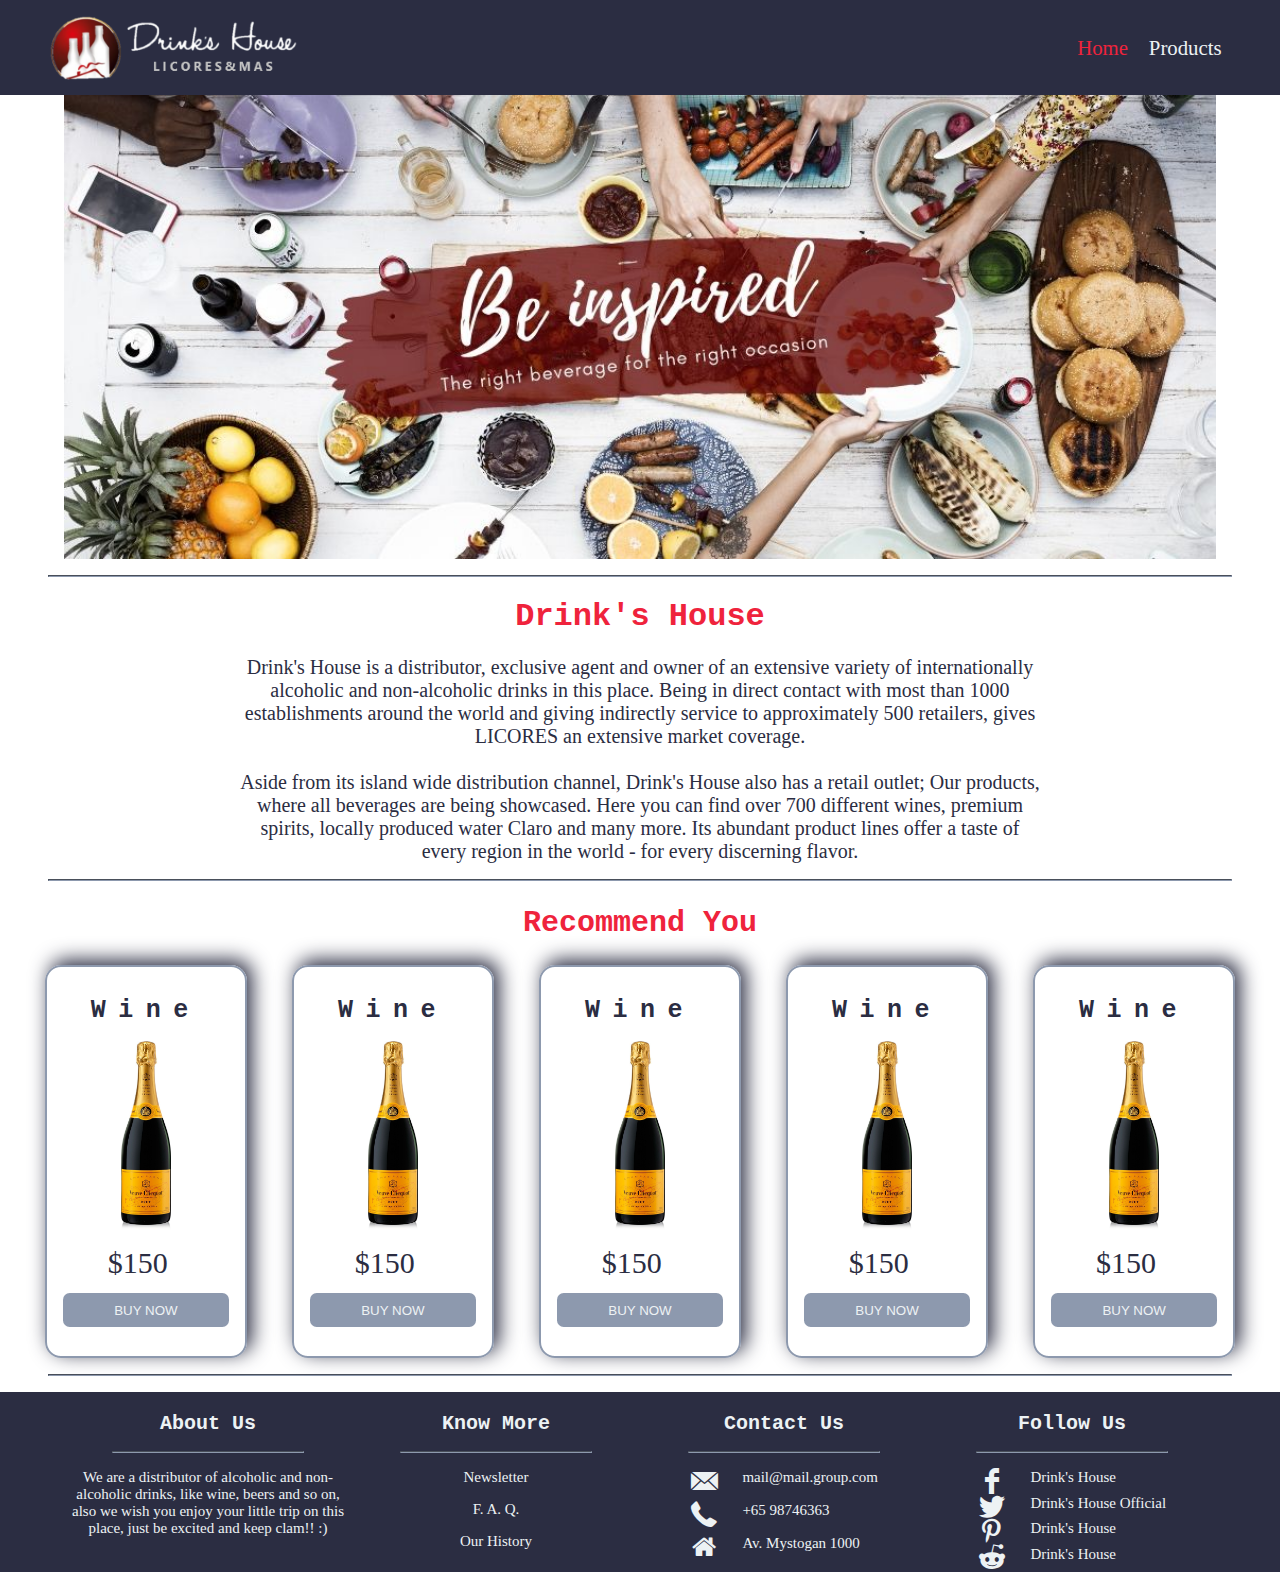
<file: index.html>
<!DOCTYPE html>
<html lang="en">
<head>
    <meta charset="UTF-8">
    <meta http-equiv="X-UA-Compatible" content="IE=edge">
    <meta name="viewport" content="width=device-width, initial-scale=1.0">
    <link rel="shortcut icon" href="logo/icon.png" type="image/x-icon">
    <link rel="stylesheet" href="style/style.css">
    <link rel="stylesheet" href="Icons/fontello-1528e874/css/fontello.css">
    <title>Drink's House</title>
</head>
<body>
    <nav>
        <img src="logo/logo.png" alt="Logo">
        <ul class="nav-options">
            <li><a href="index.html" class="active">Home</a></li>
            <li><a href="links/products/product.html">Products</a></li>
        </ul>
    </nav>
    <div class="slide">
        <img src="img/img1.jpg" alt="Img1">
    </div>
    <hr>
    <div class="about-us">
        <h1>Drink's House</h1>
        <p>Drink's House is a distributor, exclusive agent and owner of an extensive variety of internationally alcoholic and non-alcoholic drinks in this place. Being in direct contact with most than 1000 establishments around the world and giving indirectly service to approximately 500 retailers, gives LICORES an extensive market coverage. 
        <br>
        <br>
        Aside from its island wide distribution channel, Drink's House also has a retail outlet; Our products, where all beverages are being showcased. Here you can find over 700 different wines, premium spirits, locally produced water Claro and many more. Its abundant product lines offer a taste of every region in the world - for every discerning flavor. </p>
    </div>
    <hr>
    <div class="recommend">
        <h2>Recommend You</h2>
        <div class="cards">
            <div class="card">
                <h3>Wine</h3>
                <img src="products/item1.jpg" alt="Vino">
                <span>$150</span>
                <button>BUY NOW</button>
            </div>
            <div class="card">
                <h3>Wine</h3>
                <img src="products/item1.jpg" alt="Vino">
                <span>$150</span>
                <button>BUY NOW</button>
            </div>
            <div class="card">
                <h3>Wine</h3>
                <img src="products/item1.jpg" alt="Vino">
                <span>$150</span>
                <button>BUY NOW</button>
            </div>
            <div class="card">
                <h3>Wine</h3>
                <img src="products/item1.jpg" alt="Vino">
                <span>$150</span>
                <button>BUY NOW</button>
            </div>
            <div class="card">
            <h3>Wine</h3>
                <img src="products/item1.jpg" alt="Vino">
                <span>$150</span>
                <button>BUY NOW</button>
            </div>
        </div>
    </div>
    <hr>
    <footer>
        <div class="col1">
            <h4>About Us</h4><hr>
            <p>We are a distributor of alcoholic and non-alcoholic drinks, like wine, beers and so on, also we wish you enjoy your little trip on this place, just be excited and keep clam!! :)</p>
        </div>
        <div class="col2">
            <h4>Know More</h4><hr>
            <a href="#">Newsletter</a>
            <a href="#">F. A. Q.</a>
            <a href="#">Our History</a>
        </div>
        <div class="col3">
            <h4>Contact Us</h4><hr>
            <span class="icon-email">mail@mail.group.com</span>
            <span class="icon-phone">+65 98746363</span>
            <span class="icon-home">Av. Mystogan 1000</span>
        </div>
        <div class="col4">
            <h4>Follow Us</h4><hr>
            <a href="#" class="icon-facebook"><span>Drink's House</span></a>
            <a href="#" class="icon-twitter"><span>Drink's House Official</span></a>
            <a href="#" class="icon-pinterest"><span>Drink's House</span></a>
            <a href="#" class="icon-reddit-alien"><span>Drink's House</span></a>
        </div>
    </footer>
</body>
</html>
</file>
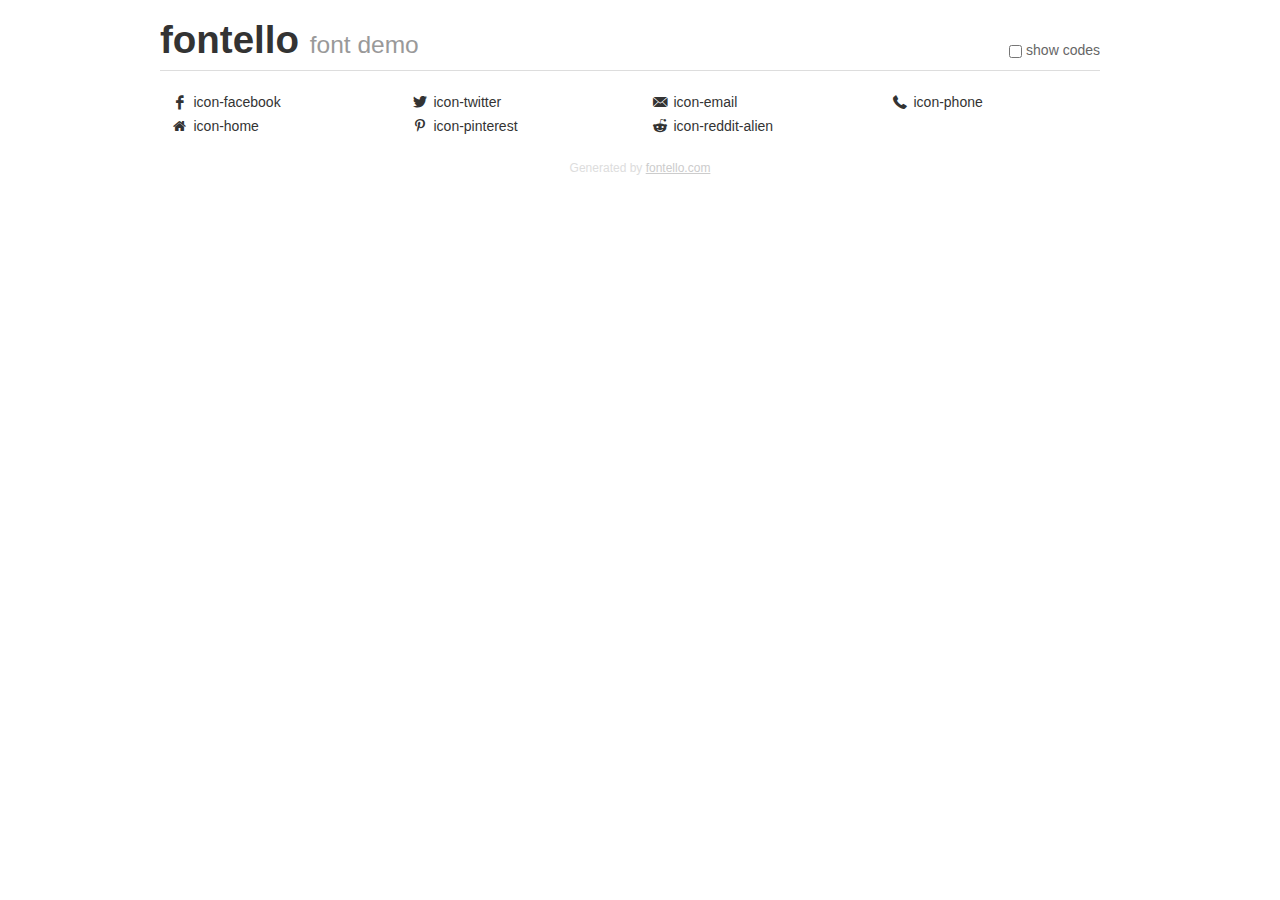
<file: Icons/fontello-1528e874/demo.html>
<!DOCTYPE html>
<html>
  <head><!--[if lt IE 9]><script language="javascript" type="text/javascript" src="//html5shim.googlecode.com/svn/trunk/html5.js"></script><![endif]-->
    <meta charset="UTF-8"><style>/*
 * Bootstrap v2.2.1
 *
 * Copyright 2012 Twitter, Inc
 * Licensed under the Apache License v2.0
 * http://www.apache.org/licenses/LICENSE-2.0
 *
 * Designed and built with all the love in the world @twitter by @mdo and @fat.
 */
.clearfix {
  *zoom: 1;
}
.clearfix:before,
.clearfix:after {
  display: table;
  content: "";
  line-height: 0;
}
.clearfix:after {
  clear: both;
}
html {
  font-size: 100%;
  -webkit-text-size-adjust: 100%;
  -ms-text-size-adjust: 100%;
}
a:focus {
  outline: thin dotted #333;
  outline: 5px auto -webkit-focus-ring-color;
  outline-offset: -2px;
}
a:hover,
a:active {
  outline: 0;
}
button,
input,
select,
textarea {
  margin: 0;
  font-size: 100%;
  vertical-align: middle;
}
button,
input {
  *overflow: visible;
  line-height: normal;
}
button::-moz-focus-inner,
input::-moz-focus-inner {
  padding: 0;
  border: 0;
}
body {
  margin: 0;
  font-family: "Helvetica Neue", Helvetica, Arial, sans-serif;
  font-size: 14px;
  line-height: 20px;
  color: #333;
  background-color: #fff;
}
a {
  color: #08c;
  text-decoration: none;
}
a:hover {
  color: #005580;
  text-decoration: underline;
}
.row {
  margin-left: -20px;
  *zoom: 1;
}
.row:before,
.row:after {
  display: table;
  content: "";
  line-height: 0;
}
.row:after {
  clear: both;
}
[class*="span"] {
  float: left;
  min-height: 1px;
  margin-left: 20px;
}
.container,
.navbar-static-top .container,
.navbar-fixed-top .container,
.navbar-fixed-bottom .container {
  width: 940px;
}
.span12 {
  width: 940px;
}
.span11 {
  width: 860px;
}
.span10 {
  width: 780px;
}
.span9 {
  width: 700px;
}
.span8 {
  width: 620px;
}
.span7 {
  width: 540px;
}
.span6 {
  width: 460px;
}
.span5 {
  width: 380px;
}
.span4 {
  width: 300px;
}
.span3 {
  width: 220px;
}
.span2 {
  width: 140px;
}
.span1 {
  width: 60px;
}
[class*="span"].pull-right,
.row-fluid [class*="span"].pull-right {
  float: right;
}
.container {
  margin-right: auto;
  margin-left: auto;
  *zoom: 1;
}
.container:before,
.container:after {
  display: table;
  content: "";
  line-height: 0;
}
.container:after {
  clear: both;
}
p {
  margin: 0 0 10px;
}
.lead {
  margin-bottom: 20px;
  font-size: 21px;
  font-weight: 200;
  line-height: 30px;
}
small {
  font-size: 85%;
}
h1 {
  margin: 10px 0;
  font-family: inherit;
  font-weight: bold;
  line-height: 20px;
  color: inherit;
  text-rendering: optimizelegibility;
}
h1 small {
  font-weight: normal;
  line-height: 1;
  color: #999;
}
h1 {
  line-height: 40px;
}
h1 {
  font-size: 38.5px;
}
h1 small {
  font-size: 24.5px;
}
body {
  margin-top: 90px;
}
.header {
  position: fixed;
  top: 0;
  left: 50%;
  margin-left: -480px;
  background-color: #fff;
  border-bottom: 1px solid #ddd;
  padding-top: 10px;
  z-index: 10;
}
.footer {
  color: #ddd;
  font-size: 12px;
  text-align: center;
  margin-top: 20px;
}
.footer a {
  color: #ccc;
  text-decoration: underline;
}
.the-icons {
  font-size: 14px;
  line-height: 24px;
}
.switch {
  position: absolute;
  right: 0;
  bottom: 10px;
  color: #666;
}
.switch input {
  margin-right: 0.3em;
}
.codesOn .i-name {
  display: none;
}
.codesOn .i-code {
  display: inline;
}
.i-code {
  display: none;
}
@font-face {
      font-family: 'fontello';
      src: url('./font/fontello.eot?78919400');
      src: url('./font/fontello.eot?78919400#iefix') format('embedded-opentype'),
           url('./font/fontello.woff?78919400') format('woff'),
           url('./font/fontello.ttf?78919400') format('truetype'),
           url('./font/fontello.svg?78919400#fontello') format('svg');
      font-weight: normal;
      font-style: normal;
    }
     
     
    .demo-icon
    {
      font-family: "fontello";
      font-style: normal;
      font-weight: normal;
      speak: never;
     
      display: inline-block;
      text-decoration: inherit;
      width: 1em;
      margin-right: .2em;
      text-align: center;
      /* opacity: .8; */
     
      /* For safety - reset parent styles, that can break glyph codes*/
      font-variant: normal;
      text-transform: none;
     
      /* fix buttons height, for twitter bootstrap */
      line-height: 1em;
     
      /* Animation center compensation - margins should be symmetric */
      /* remove if not needed */
      margin-left: .2em;
     
      /* You can be more comfortable with increased icons size */
      /* font-size: 120%; */
     
      /* Font smoothing. That was taken from TWBS */
      -webkit-font-smoothing: antialiased;
      -moz-osx-font-smoothing: grayscale;
     
      /* Uncomment for 3D effect */
      /* text-shadow: 1px 1px 1px rgba(127, 127, 127, 0.3); */
    }
     </style>
    <link rel="stylesheet" href="css/animation.css"><!--[if IE 7]><link rel="stylesheet" href="css/" + font.fontname + "-ie7.css"><![endif]-->
    <script>
      function toggleCodes(on) {
        var obj = document.getElementById('icons');
      
        if (on) {
          obj.className += ' codesOn';
        } else {
          obj.className = obj.className.replace(' codesOn', '');
        }
      }
      
    </script>
  </head>
  <body>
    <div class="container header">
      <h1>fontello <small>font demo</small></h1>
      <label class="switch">
        <input type="checkbox" onclick="toggleCodes(this.checked)">show codes
      </label>
    </div>
    <div class="container" id="icons">
      <div class="row">
        <div class="the-icons span3" title="Code: 0xe800"><i class="demo-icon icon-facebook">&#xe800;</i> <span class="i-name">icon-facebook</span><span class="i-code">0xe800</span></div>
        <div class="the-icons span3" title="Code: 0xe802"><i class="demo-icon icon-twitter">&#xe802;</i> <span class="i-name">icon-twitter</span><span class="i-code">0xe802</span></div>
        <div class="the-icons span3" title="Code: 0xe803"><i class="demo-icon icon-email">&#xe803;</i> <span class="i-name">icon-email</span><span class="i-code">0xe803</span></div>
        <div class="the-icons span3" title="Code: 0xe804"><i class="demo-icon icon-phone">&#xe804;</i> <span class="i-name">icon-phone</span><span class="i-code">0xe804</span></div>
      </div>
      <div class="row">
        <div class="the-icons span3" title="Code: 0xe805"><i class="demo-icon icon-home">&#xe805;</i> <span class="i-name">icon-home</span><span class="i-code">0xe805</span></div>
        <div class="the-icons span3" title="Code: 0xf231"><i class="demo-icon icon-pinterest">&#xf231;</i> <span class="i-name">icon-pinterest</span><span class="i-code">0xf231</span></div>
        <div class="the-icons span3" title="Code: 0xf281"><i class="demo-icon icon-reddit-alien">&#xf281;</i> <span class="i-name">icon-reddit-alien</span><span class="i-code">0xf281</span></div>
      </div>
    </div>
    <div class="container footer">Generated by <a href="https://fontello.com">fontello.com</a></div>
  </body>
</html>
</file>
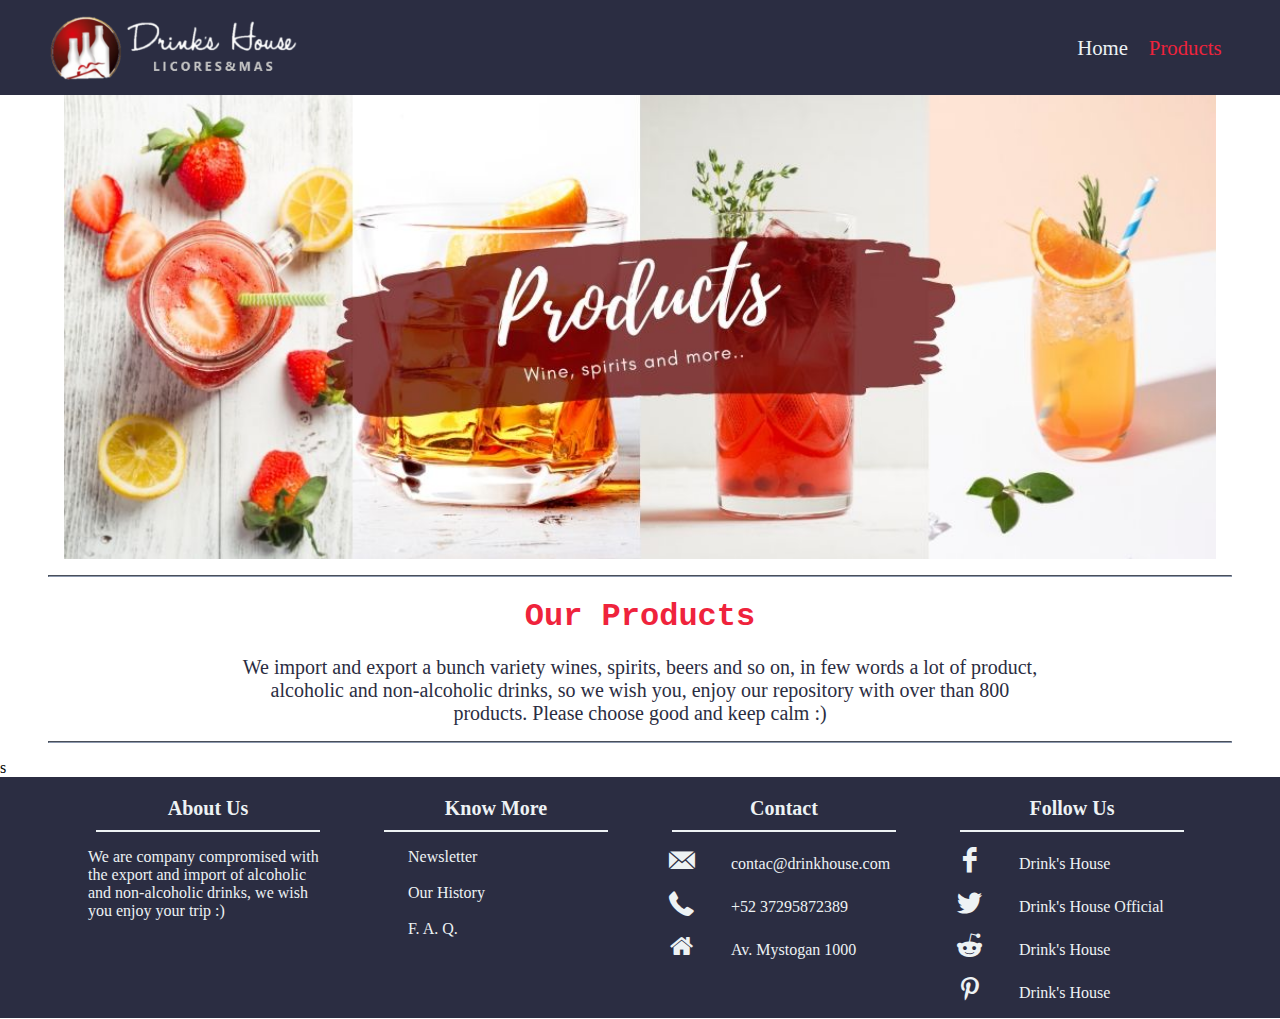
<file: links/products/product.html>
<!DOCTYPE html>
<html lang="en">
<head>
    <meta charset="UTF-8">
    <meta http-equiv="X-UA-Compatible" content="IE=edge">
    <meta name="viewport" content="width=device-width, initial-scale=1.0">
    <link rel="shortcut icon" href="../../logo/icon.png" type="image/x-icon">
    <link rel="stylesheet" href="../products/style/style.css">
    <link rel="stylesheet" href="../../Icons/fontello-1528e874/css/fontello.css">
    
    <title>Drink's House - Products</title>
</head>
<body>
    <nav>
        <img src="../../logo/logo.png" alt="Logo">
        <ul class="nav-options">
            <li><a href="../../index.html">Home</a></li>
            <li><a href="../../links/products/product.html" class="active">Products</a></li>
        </ul>
    </nav>
    <div class="slide">
        <img src="../../img/img2.jpg" alt="Img1">
    </div>
    <hr>
    <div class="products-detail">
        <h1>Our Products</h1>
        <p>We import and export a bunch variety wines, spirits, beers and so on, in few words a lot of product, alcoholic and non-alcoholic drinks, so we wish you, enjoy our repository with over than 800 products. Please choose good and keep calm :) </p>
    </div>
    <hr>s
    <footer>
        <div class="ins-footer">
            <div>
                <h4>About Us</h4>
                <hr>
                <p>We are company compromised with the export and import of alcoholic and non-alcoholic drinks, we wish you enjoy your trip :)</p>
            </div>
            <div>
                <h4>Know More</h4>
                <hr>
                <p>
                    <span><a href="#">Newsletter</a></span>
                    <br>
                    <br>
                    <span><a href="#">Our History</a></span>
                    <br>
                    <br>
                    <span><a href="#">F. A. Q.</a></span>
                </p>
            </div>
            <div>
                <h4>Contact</h4>
                <hr>
                <p>
                    <span class="icon-email">contac@drinkhouse.com</span>
                    <br>
                    <br>
                    <span class="icon-phone">+52 37295872389</span>
                    <br>
                    <br>
                    <span class="icon-home">Av. Mystogan 1000</span>
                </p>  
            </div>
            <div>
                <h4>Follow Us</h4>
                <hr>
                <p>
                    <span class="icon-facebook"><a href="https://web.facebook.com/"  target="_blank">Drink's House</a></span><br><br>
                    <span class="icon-twitter"><a href="https://twitter.com" target="_blank">Drink's House Official</a></span><br><br>
                    <span class="icon-reddit-alien"><a href="https://reddit.com" target="_blank">Drink's House</a></span><br><br>
                    <span class="icon-pinterest"><a href="https://pinterest.com" target="_blank">Drink's House</a></span>
                </p>
            </div>
        </div>
    </footer>
</body>
</html>
</file>
<file: style/style.css>
body{margin:0%;padding:0%}nav{background-color:#2b2d42ff;display:-webkit-box;display:-ms-flexbox;display:flex;-webkit-box-pack:justify;-ms-flex-pack:justify;justify-content:space-between;width:100%}nav img{width:250px;height:auto;margin:0em 0 0 3em}nav .nav-options{display:-webkit-box;display:-ms-flexbox;display:flex;list-style:none;padding:0;margin:0em 3em 0 0}nav .nav-options li{-ms-flex-item-align:center;-ms-grid-row-align:center;align-self:center}nav .nav-options li a{text-decoration:none;color:#edf2f4ff;margin:0em .5em;font-family:"Chango",cursive;font-size:1.3em}nav .nav-options li a:hover{color:#ef233cff}nav .nav-options li .active{color:#ef233cff}@media (max-width: 800px){nav{font-size:11.5px}nav img{width:120px;height:auto}}@media (max-width: 500px){nav{font-size:8px}nav img{width:100px;height:auto}}.slide{display:-webkit-box;display:-ms-flexbox;display:flex;-webkit-box-pack:center;-ms-flex-pack:center;justify-content:center}.slide img{width:90%;height:auto;position:relative}hr{margin:1em 3em;border-color:#8d99aeff}.about-us{margin:0% 4em}.about-us h1{color:#ef233cff;text-align:center;font-family:"Syne Mono",monospace}.about-us p{font-size:20px;color:#2b2d42ff;text-align:center;width:70%;margin:0em auto;font-family:"Chango",cursive}@media (max-width: 800px){.about-us h1{font-size:20px}.about-us p{font-size:14px;width:90%}}.recommend h2{color:#ef233cff;text-align:center;font-family:"Syne Mono",monospace;font-size:30px}.recommend .cards{display:-webkit-box;display:-ms-flexbox;display:flex;-webkit-box-pack:space-evenly;-ms-flex-pack:space-evenly;justify-content:space-evenly}.recommend .cards .card{border:2px solid #8d99aeff;-webkit-box-shadow:5px -5px 20px #2b2d42ff;box-shadow:5px -5px 20px #2b2d42ff;border-radius:1em;padding:1em;width:13%}.recommend .cards .card h3{color:#2b2d42ff;text-align:center;font-family:"Syne Mono",monospace;font-size:25px;letter-spacing:.5em;margin:.5em}.recommend .cards .card img{width:50px;height:auto;display:block;margin:1em auto}.recommend .cards .card span{color:#2b2d42ff;font-family:"Chango",cursive;margin:1em 1.5em;font-size:30px}.recommend .cards .card button{color:#edf2f4ff;text-align:center;width:100%;padding:.7em 0;margin:1em 0;border:none;background-color:#8d99aeff;border-radius:.5em}.recommend .cards .card button:hover{font-weight:bolder;background-color:#2b2d42ff}@media (max-width: 800px){.recommend h2{font-size:20px}.recommend .cards{-ms-flex-wrap:wrap;flex-wrap:wrap}.recommend .cards .card{width:22%;margin:1em 0}.recommend .cards .card h3{font-size:20px;margin:auto 0;text-align:center}.recommend .cards .card img{width:35px;height:auto}.recommend .cards .card span{font-size:25px;margin:0 0 0 1em}}@media (max-width: 500px){.recommend h2{font-size:20px}.recommend .cards{-ms-flex-wrap:wrap;flex-wrap:wrap}.recommend .cards .card{width:22%;margin:1em 1em}.recommend .cards .card h3{font-size:20px;margin:auto 0;text-align:center}.recommend .cards .card img{width:35px;height:auto}.recommend .cards .card span{font-size:25px;margin:0 0 0 .5em}}footer{padding:0 5%;background-color:#2b2d42ff;color:#edf2f4ff;display:-ms-grid;display:grid;-ms-grid-columns:(25%)[4];grid-template-columns:repeat(4, 25%)}footer .col1 h4{font-size:#edf2f4ff;font-size:20px;font-family:"Syne Mono",monospace;text-align:center;margin:1em 0 0 0}footer .col1 p{font-family:"Chango",cursive;font-size:15px;text-align:center}footer .col2 h4{font-size:#edf2f4ff;font-size:20px;font-family:"Syne Mono",monospace;text-align:center;margin:1em 0 0 0}footer .col2 a{color:#edf2f4ff;text-decoration:none;display:-webkit-box;display:-ms-flexbox;display:flex;font-size:15px;font-family:"Chango",cursive;margin:1em auto;-webkit-box-pack:center;-ms-flex-pack:center;justify-content:center}footer .col2 a:hover{color:#8d99aeff}footer .col3 h4{font-size:#edf2f4ff;font-size:20px;font-family:"Syne Mono",monospace;text-align:center;margin:1em 0 0 0}footer .col3 span{display:-webkit-box;display:-ms-flexbox;display:flex;font-family:"Chango",cursive;margin:0.5em 0;font-size:15px}footer .col3 span::before{font-size:2vw;margin:0em 1em 0 2em}footer .col4 a{text-decoration:none;color:#edf2f4ff;display:-webkit-box;display:-ms-flexbox;display:flex;font-family:"Chango",cursive;font-size:15px}footer .col4 a:hover{color:#8d99aeff}footer .col4 a:hover::before{color:#edf2f4ff}footer .col4 a::before{font-size:2vw;margin:0 1em 0 2em}footer .col4 h4{font-size:#edf2f4ff;font-size:20px;font-family:"Syne Mono",monospace;text-align:center;margin:1em 0 0 0}@media (max-width: 800px){footer{display:-ms-grid;display:grid;-ms-grid-columns:100%;grid-template-columns:100%}footer .col1{display:-webkit-box;display:-ms-flexbox;display:flex}footer .col1 h4{font-size:18px;width:100px}footer .col1 hr{margin:.5em}footer .col1 p{font-size:13px}footer .col1 a{font-size:13px}footer .col1 span{font-size:13px}footer .col2{display:-webkit-box;display:-ms-flexbox;display:flex}footer .col2 h4{font-size:18px;width:100px}footer .col2 hr{margin:.5em}footer .col2 p{font-size:13px}footer .col2 a{font-size:13px}footer .col2 span{font-size:13px}footer .col3{display:-webkit-box;display:-ms-flexbox;display:flex}footer .col3 h4{font-size:18px;width:100px}footer .col3 hr{margin:.5em}footer .col3 p{font-size:13px}footer .col3 a{font-size:13px}footer .col3 span{font-size:13px}footer .col3 span{display:block;margin:0 1em;text-align:center}footer .col3 span::before{font-size:15px}footer .col4{display:-webkit-box;display:-ms-flexbox;display:flex}footer .col4 h4{font-size:18px;width:100px}footer .col4 hr{margin:.5em}footer .col4 p{font-size:13px}footer .col4 a{font-size:13px}footer .col4 span{font-size:13px}footer .col4 a:hover::before{color:#8d99aeff}footer .col4 a::before{font-size:15px}footer .col4 a span{display:none}}
/*# sourceMappingURL=style.css.map */
</file>
<file: Icons/fontello-1528e874/css/fontello.css>
@font-face {
  font-family: 'fontello';
  src: url('../font/fontello.eot?15136985');
  src: url('../font/fontello.eot?15136985#iefix') format('embedded-opentype'),
       url('../font/fontello.woff2?15136985') format('woff2'),
       url('../font/fontello.woff?15136985') format('woff'),
       url('../font/fontello.ttf?15136985') format('truetype'),
       url('../font/fontello.svg?15136985#fontello') format('svg');
  font-weight: normal;
  font-style: normal;
}
/* Chrome hack: SVG is rendered more smooth in Windozze. 100% magic, uncomment if you need it. */
/* Note, that will break hinting! In other OS-es font will be not as sharp as it could be */
/*
@media screen and (-webkit-min-device-pixel-ratio:0) {
  @font-face {
    font-family: 'fontello';
    src: url('../font/fontello.svg?15136985#fontello') format('svg');
  }
}
*/
 
 [class^="icon-"]:before, [class*=" icon-"]:before {
  font-family: "fontello";
  font-style: normal;
  font-weight: normal;
  speak: never;
 
  display: inline-block;
  text-decoration: inherit;
  width: 1em;
  margin-right: .2em;
  text-align: center;
  /* opacity: .8; */
 
  /* For safety - reset parent styles, that can break glyph codes*/
  font-variant: normal;
  text-transform: none;
 
  /* fix buttons height, for twitter bootstrap */
  line-height: 1em;
 
  /* Animation center compensation - margins should be symmetric */
  /* remove if not needed */
  margin-left: .2em;
 
  /* you can be more comfortable with increased icons size */
  /* font-size: 120%; */
 
  /* Font smoothing. That was taken from TWBS */
  -webkit-font-smoothing: antialiased;
  -moz-osx-font-smoothing: grayscale;
 
  /* Uncomment for 3D effect */
  /* text-shadow: 1px 1px 1px rgba(127, 127, 127, 0.3); */
}
 
.icon-facebook:before { content: '\e800'; } /* '' */
.icon-twitter:before { content: '\e802'; } /* '' */
.icon-email:before { content: '\e803'; } /* '' */
.icon-phone:before { content: '\e804'; } /* '' */
.icon-home:before { content: '\e805'; } /* '' */
.icon-pinterest:before { content: '\f231'; } /* '' */
.icon-reddit-alien:before { content: '\f281'; } /* '' */
</file>
<file: links/products/style/style.css>
body{margin:0%;padding:0%}nav{background-color:#2b2d42ff;display:-webkit-box;display:-ms-flexbox;display:flex;-webkit-box-pack:justify;-ms-flex-pack:justify;justify-content:space-between}nav img{width:250px;height:auto;margin:0em 0 0 3em}nav .nav-options{display:-webkit-box;display:-ms-flexbox;display:flex;list-style:none;padding:0;margin:0em 3em 0 0}nav .nav-options li{-ms-flex-item-align:center;-ms-grid-row-align:center;align-self:center}nav .nav-options li a{text-decoration:none;color:#edf2f4ff;margin:0em .5em;font-family:"Chango",cursive;font-size:1.3em}nav .nav-options li a:hover{color:#ef233cff}nav .nav-options li .active{color:#ef233cff}.slide{display:-webkit-box;display:-ms-flexbox;display:flex;-webkit-box-pack:center;-ms-flex-pack:center;justify-content:center}.slide img{width:90%;height:auto;position:relative}hr{margin:1em 3em;border-color:#8d99aeff}.products-detail{margin:0 4em}.products-detail h1{color:#ef233cff;text-align:center;font-family:"Syne Mono",monospace}.products-detail p{color:#2b2d42ff;font-size:20px;width:70%;margin:0 auto;text-align:center;font-family:"Chango",cursive}footer{background-color:#2b2d42ff}footer .ins-footer{width:90%;margin:0 auto;display:-ms-grid;display:grid;-ms-grid-columns:(25%)[4];grid-template-columns:repeat(4, 25%)}footer .ins-footer div h4{text-align:center;color:#edf2f4ff;font-size:20px;margin:1em 0 .5em 0}footer .ins-footer div hr{margin:0em 2em;border:1px solid #edf2f4ff}footer .ins-footer div p{margin:1em 1.5em;color:#edf2f4ff;text-justify:justify}footer .ins-footer div p span{margin-left:2em}footer .ins-footer div p span a{text-decoration:none;color:#edf2f4ff}footer .ins-footer div p span a:hover{color:#8d99aeff}footer .ins-footer div p span::before{font-size:25px;color:#edf2f4ff;position:relative;right:32px}footer .ins-footer div p span:hover{color:#8d99aeff}
/*# sourceMappingURL=style.css.map */
</file>
<file: Icons/fontello-1528e874/css/animation.css>
/*
   Animation example, for spinners
*/
.animate-spin {
  -moz-animation: spin 2s infinite linear;
  -o-animation: spin 2s infinite linear;
  -webkit-animation: spin 2s infinite linear;
  animation: spin 2s infinite linear;
  display: inline-block;
}
@-moz-keyframes spin {
  0% {
    -moz-transform: rotate(0deg);
    -o-transform: rotate(0deg);
    -webkit-transform: rotate(0deg);
    transform: rotate(0deg);
  }

  100% {
    -moz-transform: rotate(359deg);
    -o-transform: rotate(359deg);
    -webkit-transform: rotate(359deg);
    transform: rotate(359deg);
  }
}
@-webkit-keyframes spin {
  0% {
    -moz-transform: rotate(0deg);
    -o-transform: rotate(0deg);
    -webkit-transform: rotate(0deg);
    transform: rotate(0deg);
  }

  100% {
    -moz-transform: rotate(359deg);
    -o-transform: rotate(359deg);
    -webkit-transform: rotate(359deg);
    transform: rotate(359deg);
  }
}
@-o-keyframes spin {
  0% {
    -moz-transform: rotate(0deg);
    -o-transform: rotate(0deg);
    -webkit-transform: rotate(0deg);
    transform: rotate(0deg);
  }

  100% {
    -moz-transform: rotate(359deg);
    -o-transform: rotate(359deg);
    -webkit-transform: rotate(359deg);
    transform: rotate(359deg);
  }
}
@-ms-keyframes spin {
  0% {
    -moz-transform: rotate(0deg);
    -o-transform: rotate(0deg);
    -webkit-transform: rotate(0deg);
    transform: rotate(0deg);
  }

  100% {
    -moz-transform: rotate(359deg);
    -o-transform: rotate(359deg);
    -webkit-transform: rotate(359deg);
    transform: rotate(359deg);
  }
}
@keyframes spin {
  0% {
    -moz-transform: rotate(0deg);
    -o-transform: rotate(0deg);
    -webkit-transform: rotate(0deg);
    transform: rotate(0deg);
  }

  100% {
    -moz-transform: rotate(359deg);
    -o-transform: rotate(359deg);
    -webkit-transform: rotate(359deg);
    transform: rotate(359deg);
  }
}
</file>
